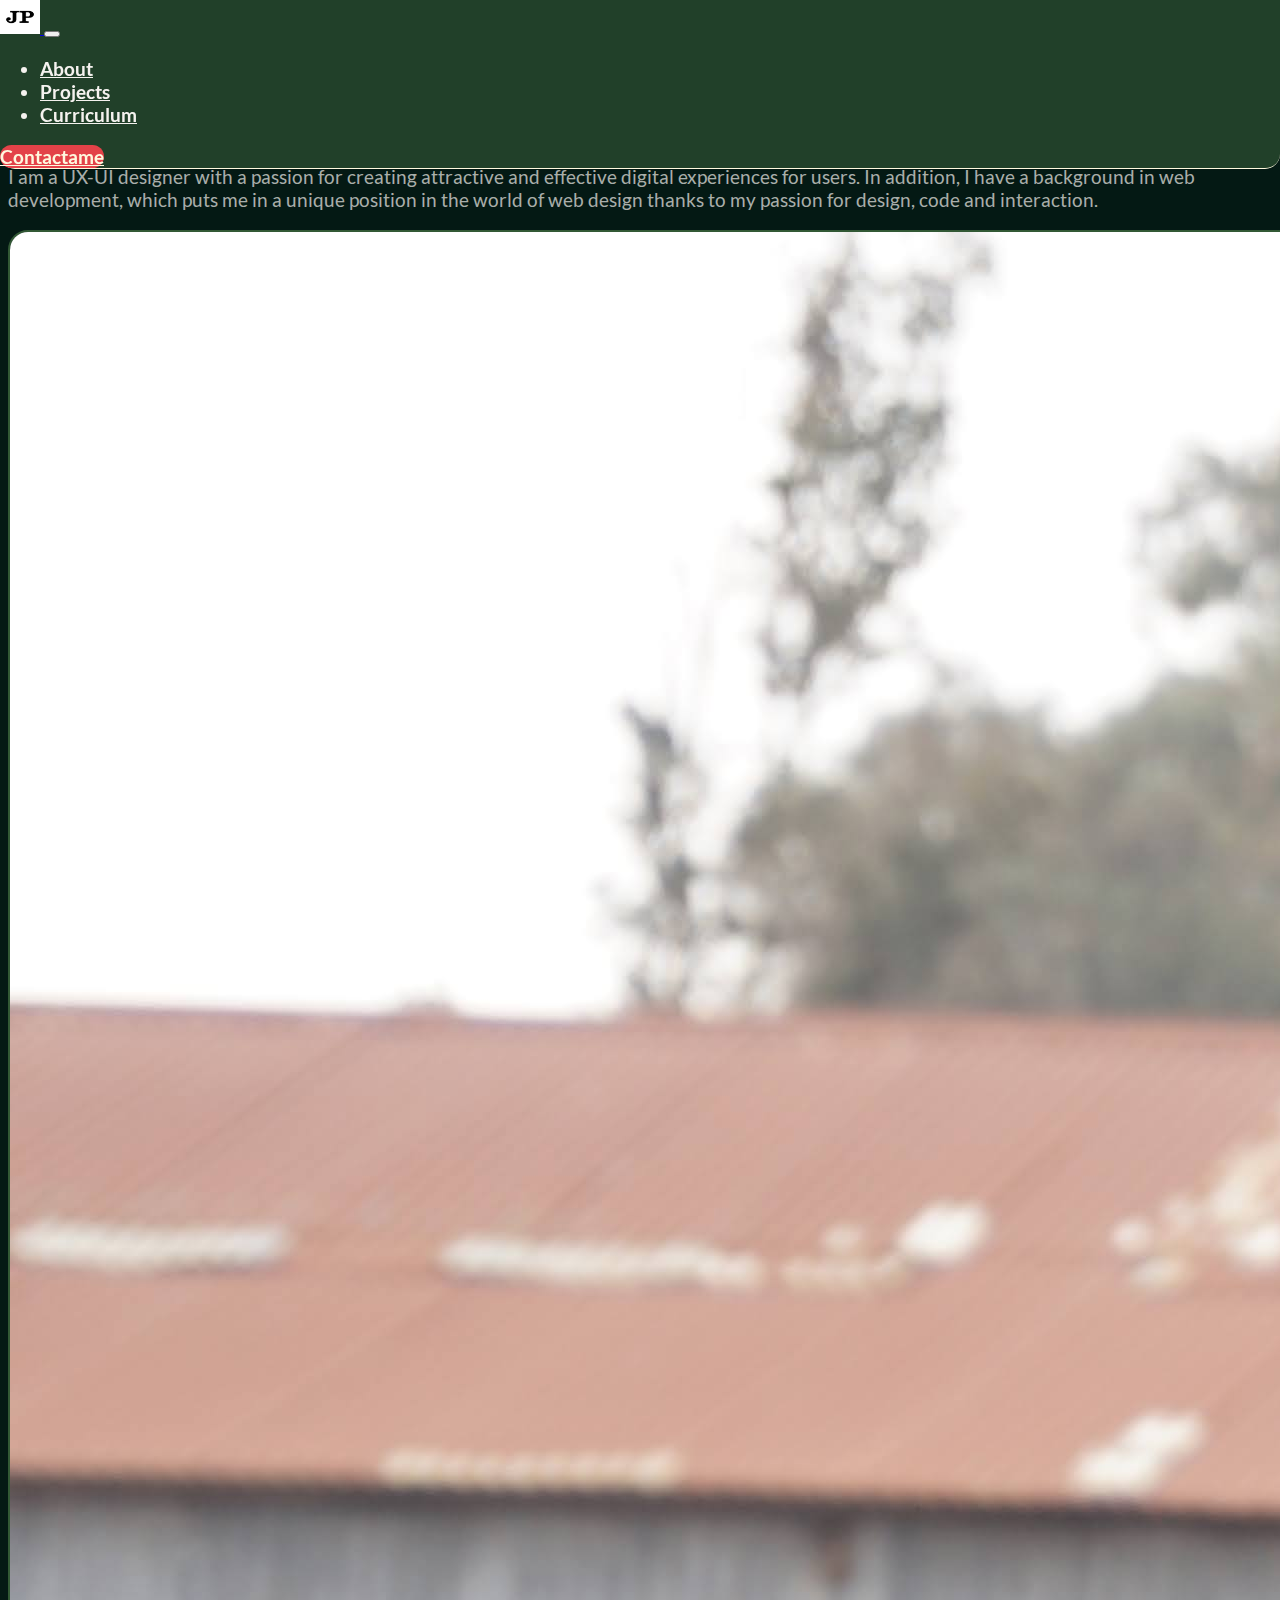
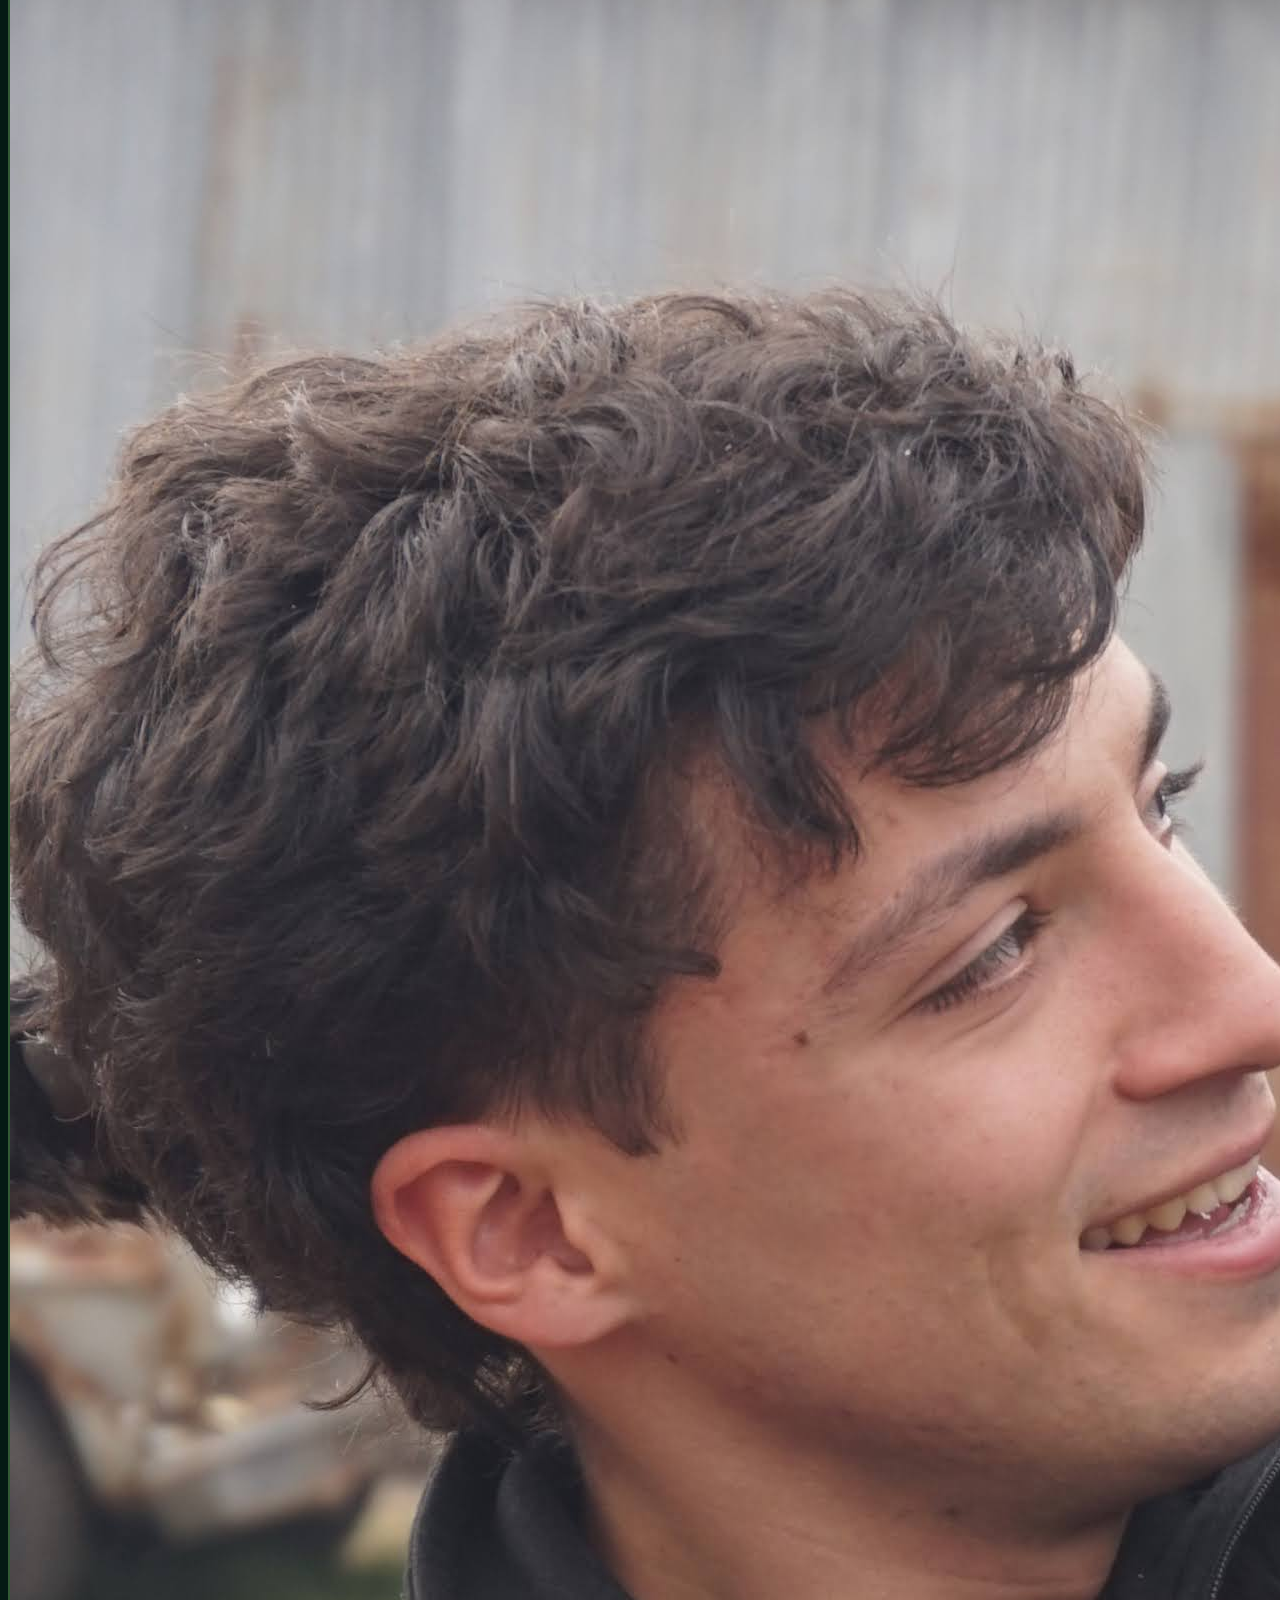
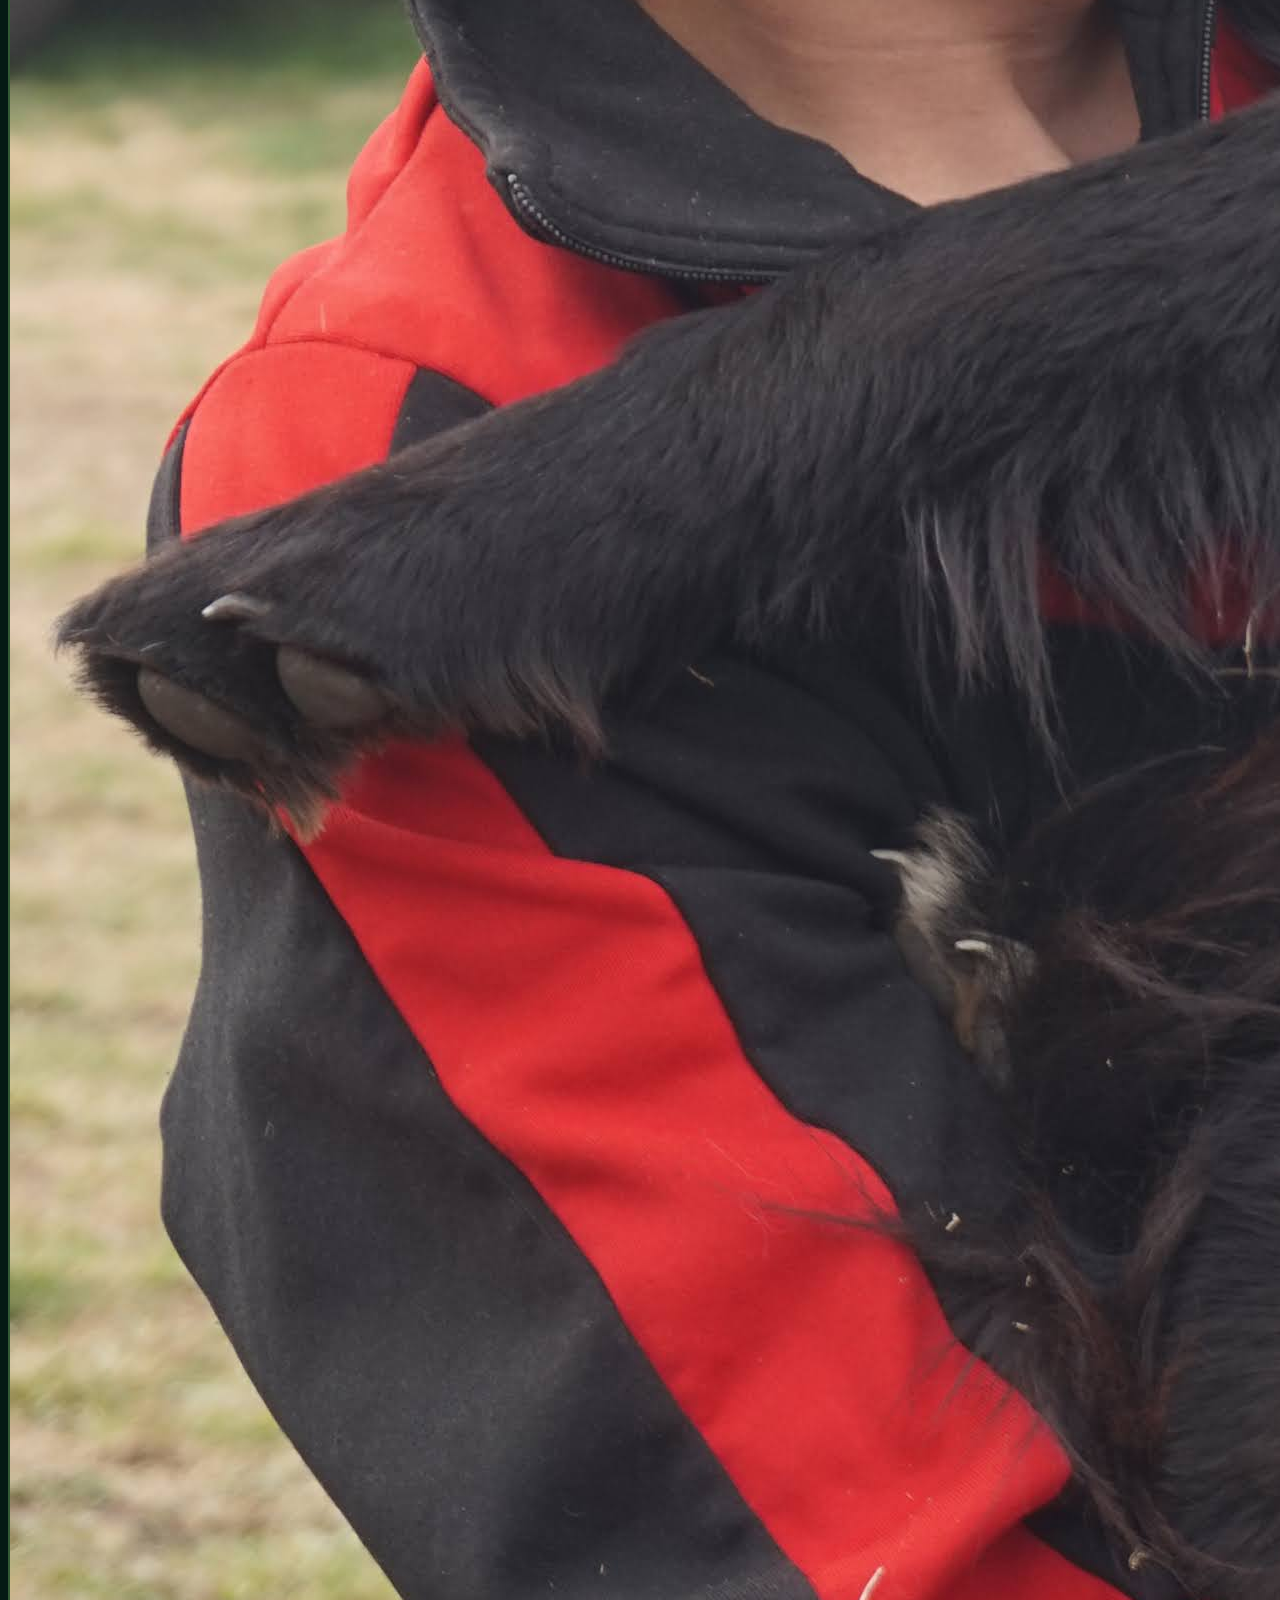
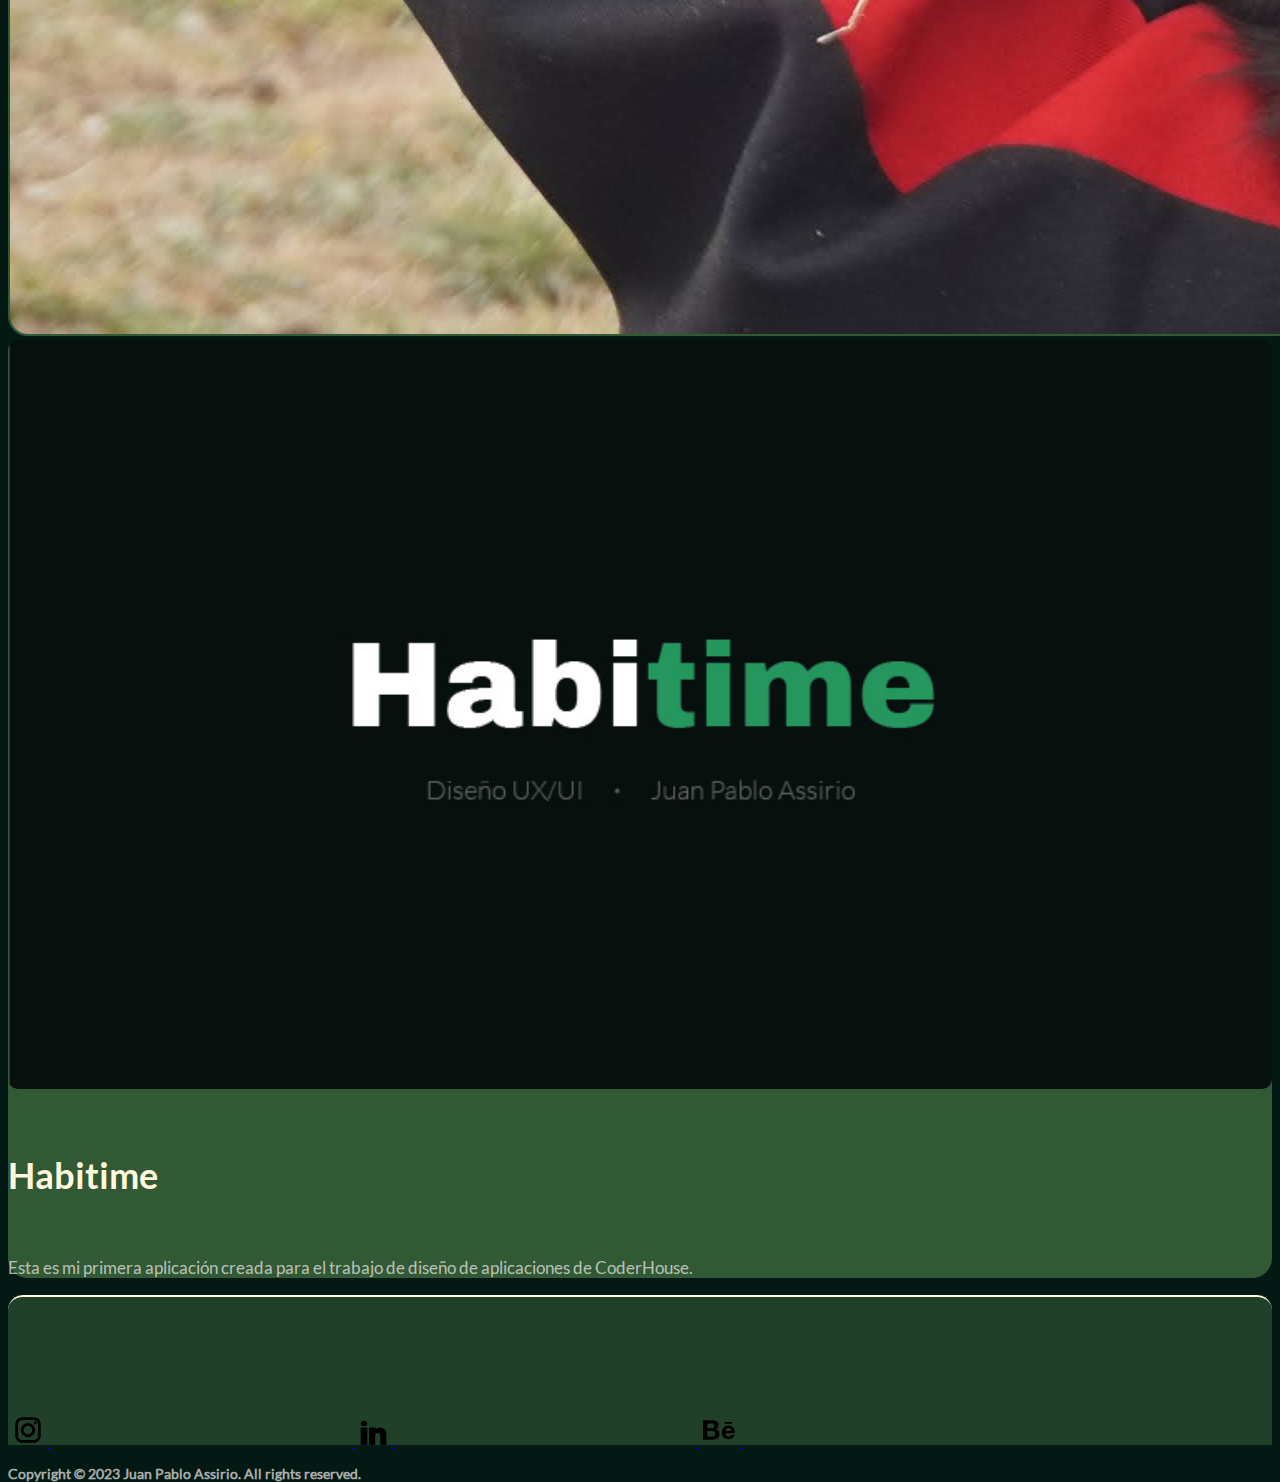
<file: index.html>
<!DOCTYPE html>
<html lang="es">

<head>
  <meta charset="UTF-8">
  <meta http-equiv="X-UA-Compatible" content="IE=edge">
  <meta name="viewport" content="width=device-width, initial-scale=1.0">
  <link href="https://cdn.jsdelivr.net/npm/bootstrap@5.3.0-alpha2/dist/css/bootstrap.min.css" rel="stylesheet"
    integrity="sha384-aFq/bzH65dt+w6FI2ooMVUpc+21e0SRygnTpmBvdBgSdnuTN7QbdgL+OapgHtvPp" crossorigin="anonymous">
  <link rel="shortcut icon" href="img/jp-logo.jpg" type="image/x-icon">
  <link rel="stylesheet" href="./style/estilos.css">
  <title>Portfolio</title>
</head>

<body>
  <!-- Nav -->
  <div class="container-fluid">
    <nav class="navbar navbar-expand-md navStyle">
      <div class="container-fluid">
        <a class="navbar-brand" href="#">
          <img src="./img/jp-logo.jpg" alt="Bootstrap" width="40" height="34">
        </a>
        <button class="navbar-toggler ms-lg-auto ms-auto" type="button" data-bs-toggle="collapse"
          data-bs-target="#navbarNav" aria-controls="navbarNav" aria-expanded="false" aria-label="Toggle navigation">
          <span class="navbar-toggler-icon"></span>
        </button>
        <div class="collapse navbar-collapse" id="navbarNav">
          <ul class="navbar-nav">
            <li class="nav-item">
              <a class="nav-link navStyle" aria-current="page" href="./pages/about.html">About</a>
            </li>
            <li class="nav-item">
              <a class="nav-link navStyle" href="./pages/projects.html">Projects</a>
            </li>
            <li class="nav-item">
              <a class="nav-link navStyle" href="./pages/curriculum.html">Curriculum</a>
            </li>
          </ul>
        </div>
        <form class="d-flex justify-content-end">
          <a class="btn btn-outline-success me-2 d-none d-lg-block buttonStyle" type="button"
            href="./pages/contactame.html">Contactame</a>
        </form>
      </div>
    </nav>
  </div>

  <!-- MAIN -->
  <main class="container mt-5 py-5">
    <div class="row justify-content-evenly mt-5 py-5">
      <div class="col-xl-6 col-md-6 col-sm-12 d-flex align-items-center justify-content-center mx-5">
        <div class="d-flex flex-column">
          <h1>Designer & Developer</h1>
          <p>I am a UX-UI designer with a passion for creating attractive and effective digital experiences for
            users.
            In addition, I have a background in web development, which puts me in a unique position in the world of
            web
            design thanks to my passion for design, code and interaction.</p>
        </div>
      </div>
      <div class="col-xl-4 col-md-4 col-sm-12 d-flex align-items-center justify-content-center mx-5">
        <img src="./img/fotoperfil2.jpg" alt="#" class="img-fluid imgStyle">
      </div>
    </div>
  </main>

  <!-- WORK -->
  <section class="container mt-4 py-4">
    <div class="row justify-content-evenly">
      <div class="card card-animation col-xl-8 col-sm-12">
        <img src="./img/habitime.jpg" class="card-img-top cardStyle img-fluid custom-image" alt="...">
        <div class="card-body">
          <h5 class="card-title custom-title">Habitime</h5>
          <p class="card-text custom-text">Esta es mi primera aplicación creada para el trabajo de diseño de
            aplicaciones de CoderHouse.
          </p>
        </div>
      </div>
    </div>
  </section>

  <!-- FOOTER -->
  <div class="container-fluid mt-5">
    <footer class="row text-center d-flex align-items-center footerStyle">
      <div class="col-lg-6 col-xs-12 d-flex align-items-center justify-content-center">
        <!-- instagram -->
        <a class="icon-link icon-link-hover" style="--bs-link-hover-color-rgb: 25, 135, 84;"
          href="https://www.instagram.com/juampiassirio/">
          <img src="./img/instagram.svg" alt="" width="40" height="34" class="logoStyle">
          <svg class="bi" aria-hidden="true">
            <use xlink:href="#arrow-right"></use>
          </svg>
        </a>
        <!-- linkedin -->
        <a class="icon-link icon-link-hover" style="--bs-link-hover-color-rgb: 25, 135, 84;"
          href="https://www.linkedin.com/in/juanpabloassirio/">
          <img src="./img/linkedin.svg" alt="" width="35" height="28">
          <svg class="bi" aria-hidden="true">
            <use xlink:href="#arrow-right"></use>
          </svg>
        </a>
        <!-- behance -->
        <a class="icon-link icon-link-hover" style="--bs-link-hover-color-rgb: 25, 135, 84;"
          href="https://www.behance.net/juampiassirio">
          <img src="./img/behance.svg" alt="" width="40" height="34">
          <svg class="bi" aria-hidden="true">
            <use xlink:href="#arrow-right"></use>
          </svg>
        </a>
      </div>
      <!-- contacto -->
      <div class="col-lg-6 col-xs-12">
        <h3>Copyright © 2023 Juan Pablo Assirio. All rights reserved.</h3>
      </div>
    </footer>
  </div>

  <script src="https://cdn.jsdelivr.net/npm/bootstrap@5.3.0-alpha2/dist/js/bootstrap.bundle.min.js"
    integrity="sha384-qKXV1j0HvMUeCBQ+QVp7JcfGl760yU08IQ+GpUo5hlbpg51QRiuqHAJz8+BrxE/N"
    crossorigin="anonymous"></script>
</body>

</html>
</file>
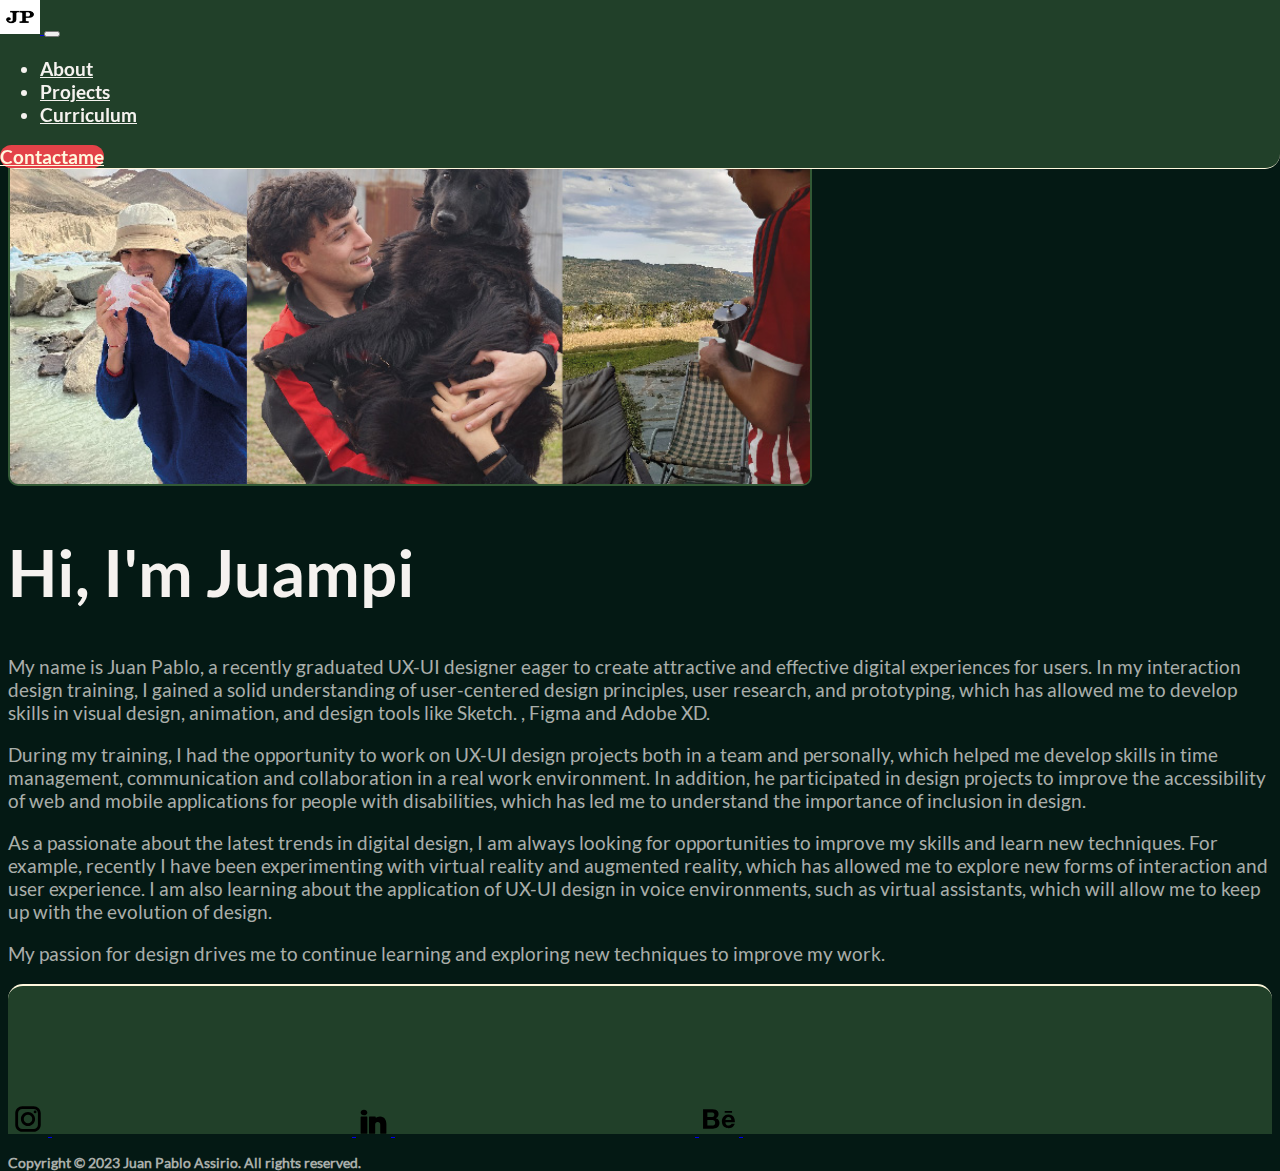
<file: pages/about.html>
<!DOCTYPE html>
<html lang="es">

<head>
    <meta charset="UTF-8">
    <meta http-equiv="X-UA-Compatible" content="IE=edge">
    <meta name="viewport" content="width=device-width, initial-scale=1.0">
    <link href="https://cdn.jsdelivr.net/npm/bootstrap@5.3.0-alpha2/dist/css/bootstrap.min.css" rel="stylesheet"
        integrity="sha384-aFq/bzH65dt+w6FI2ooMVUpc+21e0SRygnTpmBvdBgSdnuTN7QbdgL+OapgHtvPp" crossorigin="anonymous">
    <link rel="shortcut icon" href="../img/jp-logo.jpg" type="image/x-icon">
    <link rel="stylesheet" href="../style/estilos.css">
    <title>Portfolio</title>
</head>

<body>
    <!-- Nav -->
    <div class="container-fluid">
        <nav class="navbar navbar-expand-md navStyle">
            <div class="container-fluid">
                <a class="navbar-brand" href="../index.html">
                    <img src="../img/jp-logo.jpg" alt="Bootstrap" width="40" height="34">
                </a>
                <button class="navbar-toggler ms-lg-auto ms-auto" type="button" data-bs-toggle="collapse"
                    data-bs-target="#navbarNav" aria-controls="navbarNav" aria-expanded="false"
                    aria-label="Toggle navigation">
                    <span class="navbar-toggler-icon"></span>
                </button>
                <div class="collapse navbar-collapse" id="navbarNav">
                    <ul class="navbar-nav">
                        <li class="nav-item">
                            <a class="nav-link navStyle" aria-current="page" href="#">About</a>
                        </li>
                        <li class="nav-item">
                            <a class="nav-link navStyle" href="../pages/projects.html">Projects</a>
                        </li>
                        <li class="nav-item">
                            <a class="nav-link navStyle" href="../pages/curriculum.html">Curriculum</a>
                        </li>
                    </ul>
                </div>
                <form class="d-flex justify-content-end">
                    <a class="btn btn-outline-success me-2 d-none d-lg-block buttonStyle" type="button"
                        href="../pages/contactame.html">Contactame</a>
                </form>
            </div>
        </nav>
    </div>

    <!-- Main -->
    <main class="container mt-5 py-5">
        <div class="row justify-content-evenly">
            <div class="col-xl-6 d-flex align-items-center justify-content-center">
                <img src="../img/fotoAbout.jpg" alt="" class="img-fluid imgAboutSyle">
            </div>
        </div>
        <div class="row justify-content-evenly  mt-3 py-3">
            <div class="col-xl-6 d-flex align-items-center justify-content-center">
                <div class="text-center d-flex flex-column">
                    <h1>Hi, I'm Juampi</h1>
                    <p class="text-start">My name is Juan Pablo, a recently graduated UX-UI designer eager to
                        create
                        attractive and
                        effective digital experiences for users. In my interaction design training, I gained a solid
                        understanding of user-centered design principles, user research, and prototyping, which has
                        allowed me to develop skills in visual design, animation, and design tools like Sketch. , Figma
                        and Adobe XD. </p>

                    <p class="text-start"> During my training, I had the opportunity to work on UX-UI design
                        projects
                        both in a team and
                        personally, which helped me develop skills in time management, communication and collaboration
                        in a real work environment. In addition, he participated in design projects to improve the
                        accessibility of web and mobile applications for people with disabilities, which has led me to
                        understand the importance of inclusion in design.</p>

                    <p class="text-start"> As a passionate about the latest trends in digital design, I am
                        always
                        looking for opportunities
                        to improve my skills and learn new techniques. For example, recently I have been experimenting
                        with virtual reality and augmented reality, which has allowed me to explore new forms of
                        interaction and user experience. I am also learning about the application of UX-UI design in
                        voice environments, such as virtual assistants, which will allow me to keep up with the
                        evolution of design.</p>

                    <p class="text-start"> My passion for design drives me to continue learning and exploring
                        new
                        techniques to improve my
                        work.</p>
                </div>
            </div>
        </div>
    </main>

    <!-- Footer -->
    <div class="container-fluid mt-5">
        <footer class="row text-center d-flex align-items-center footerStyle">
            <div class="col-lg-6 col-xs-12 d-flex align-items-center justify-content-center">
                <!-- instagram -->
                <a class="icon-link icon-link-hover" style="--bs-link-hover-color-rgb: 25, 135, 84;"
                    href="https://www.instagram.com/juampiassirio/">
                    <img src="../img/instagram.svg" alt="" width="40" height="34" class="logoStyle">
                    <svg class="bi" aria-hidden="true">
                        <use xlink:href="#arrow-right"></use>
                    </svg>
                </a>
                <!-- linkedin -->
                <a class="icon-link icon-link-hover" style="--bs-link-hover-color-rgb: 25, 135, 84;"
                    href="https://www.linkedin.com/in/juanpabloassirio/">
                    <img src="../img/linkedin.svg" alt="" width="35" height="28">
                    <svg class="bi" aria-hidden="true">
                        <use xlink:href="#arrow-right"></use>
                    </svg>
                </a>
                <!-- behance -->
                <a class="icon-link icon-link-hover" style="--bs-link-hover-color-rgb: 25, 135, 84;"
                    href="https://www.behance.net/juampiassirio">
                    <img src="../img/behance.svg" alt="" width="40" height="34">
                    <svg class="bi" aria-hidden="true">
                        <use xlink:href="#arrow-right"></use>
                    </svg>
                </a>
            </div>
            <!-- contacto -->
            <div class="col-lg-6 col-xs-12">
                <h3>Copyright © 2023 Juan Pablo Assirio. All rights reserved.</h3>
            </div>
        </footer>
    </div>

    <script src="https://cdn.jsdelivr.net/npm/bootstrap@5.3.0-alpha2/dist/js/bootstrap.bundle.min.js"
        integrity="sha384-qKXV1j0HvMUeCBQ+QVp7JcfGl760yU08IQ+GpUo5hlbpg51QRiuqHAJz8+BrxE/N"
        crossorigin="anonymous"></script>
</body>

</html>
</file>
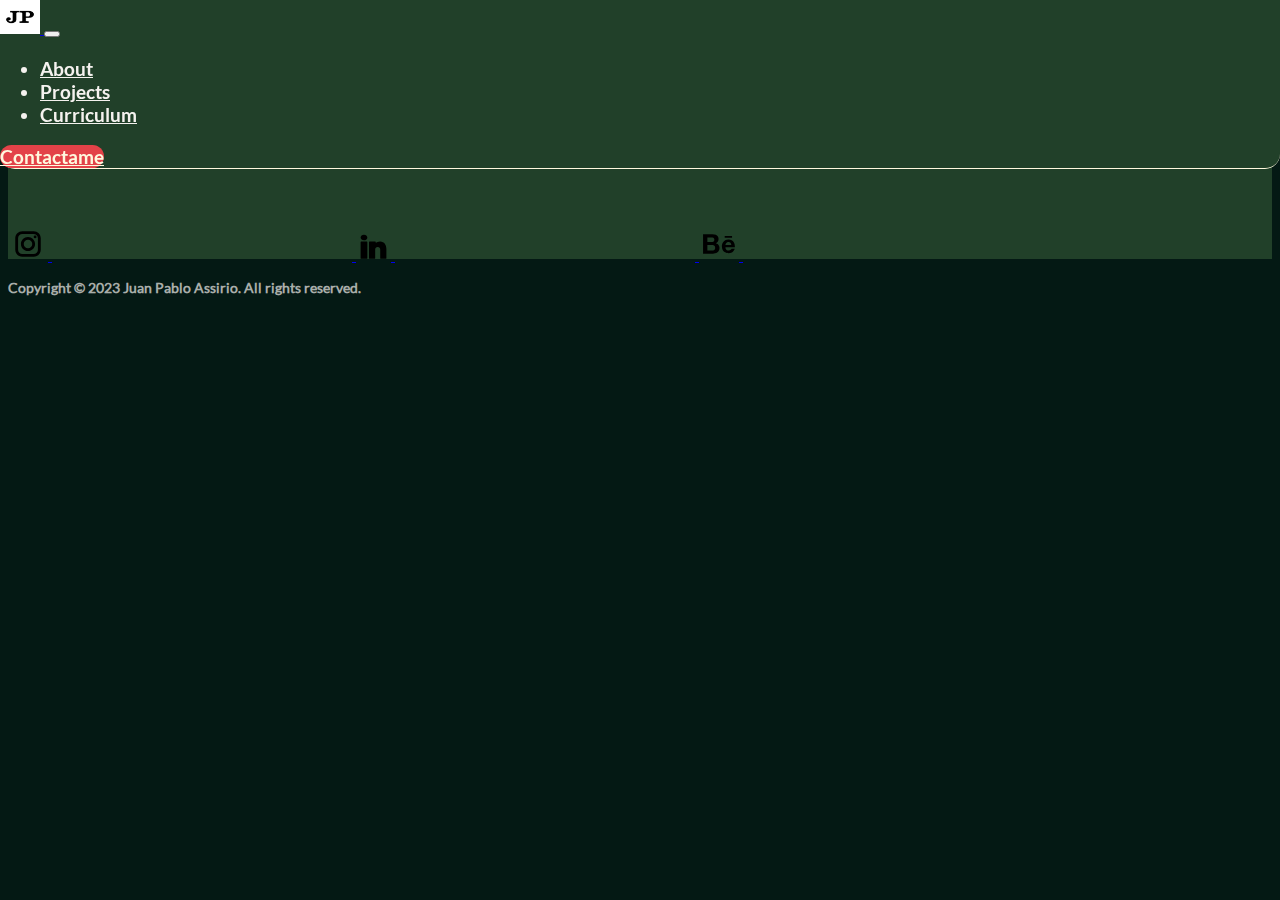
<file: pages/contactame.html>
<!DOCTYPE html>
<html lang="es">

<head>
    <meta charset="UTF-8">
    <meta http-equiv="X-UA-Compatible" content="IE=edge">
    <meta name="viewport" content="width=device-width, initial-scale=1.0">
    <link href="https://cdn.jsdelivr.net/npm/bootstrap@5.3.0-alpha2/dist/css/bootstrap.min.css" rel="stylesheet"
        integrity="sha384-aFq/bzH65dt+w6FI2ooMVUpc+21e0SRygnTpmBvdBgSdnuTN7QbdgL+OapgHtvPp" crossorigin="anonymous">
    <link rel="shortcut icon" href="../img/jp-logo.jpg" type="image/x-icon">
    <link rel="stylesheet" href="../style/estilos.css">
    <title>Portfolio</title>
</head>

<body>
    <!-- NAV -->
    <div class="container-fluid">
        <nav class="navbar navbar-expand-md navStyle">
            <div class="container-fluid">
                <a class="navbar-brand" href="../index.html">
                    <img src="../img/jp-logo.jpg" alt="Bootstrap" width="40" height="34">
                </a>
                <button class="navbar-toggler ms-lg-auto ms-auto" type="button" data-bs-toggle="collapse"
                    data-bs-target="#navbarNav" aria-controls="navbarNav" aria-expanded="false"
                    aria-label="Toggle navigation">
                    <span class="navbar-toggler-icon"></span>
                </button>
                <div class="collapse navbar-collapse" id="navbarNav">
                    <ul class="navbar-nav">
                        <li class="nav-item">
                            <a class="nav-link navStyle" aria-current="page" href="../pages/about.html">About</a>
                        </li>
                        <li class="nav-item">
                            <a class="nav-link navStyle" href="../pages/projects.html">Projects</a>
                        </li>
                        <li class="nav-item">
                            <a class="nav-link navStyle" href="../pages/curriculum.html">Curriculum</a>
                        </li>
                    </ul>
                </div>
                <form class="d-flex justify-content-end">
                    <a class="btn btn-outline-success me-2 d-none d-lg-block buttonStyle" type="button"
                        href="#">Contactame</a>
                </form>
            </div>
        </nav>
    </div>

    <!-- MAIN  -->
    <main class="container mt-5 py-5">
        <div class="row justify-content-evenly  mt-3 py-3">
            <div class="col-xl-6 d-flex align-items-center justify-content-center">
                <div class="text-center d-flex flex-column">
                    <h2>Hi, this is the Contactame Page</h2>
                    <p class="text-center">For the moment, this page is not enable</p>

                </div>
            </div>
        </div>
    </main>

    <!-- FOOTER -->
    <div class="container-fluid mt-5">
        <footer class="row text-center d-flex align-items-center footerStyle">
            <div class="col-lg-6 col-xs-12 d-flex align-items-center justify-content-center">
                <!-- instagram -->
                <a class="icon-link icon-link-hover" style="--bs-link-hover-color-rgb: 25, 135, 84;"
                    href="https://www.instagram.com/juampiassirio/">
                    <img src="../img/instagram.svg" alt="" width="40" height="34" class="logoStyle">
                    <svg class="bi" aria-hidden="true">
                        <use xlink:href="#arrow-right"></use>
                    </svg>
                </a>
                <!-- linkedin -->
                <a class="icon-link icon-link-hover" style="--bs-link-hover-color-rgb: 25, 135, 84;"
                    href="https://www.linkedin.com/in/juanpabloassirio/">
                    <img src="../img/linkedin.svg" alt="" width="35" height="28">
                    <svg class="bi" aria-hidden="true">
                        <use xlink:href="#arrow-right"></use>
                    </svg>
                </a>
                <!-- behance -->
                <a class="icon-link icon-link-hover" style="--bs-link-hover-color-rgb: 25, 135, 84;"
                    href="https://www.behance.net/juampiassirio">
                    <img src="../img/behance.svg" alt="" width="40" height="34">
                    <svg class="bi" aria-hidden="true">
                        <use xlink:href="#arrow-right"></use>
                    </svg>
                </a>
            </div>
            <!-- contacto -->
            <div class="col-lg-6 col-xs-12">
                <h3>Copyright © 2023 Juan Pablo Assirio. All rights reserved.</h3>
            </div>
        </footer>
    </div>

    <script src="https://cdn.jsdelivr.net/npm/bootstrap@5.3.0-alpha2/dist/js/bootstrap.bundle.min.js"
        integrity="sha384-qKXV1j0HvMUeCBQ+QVp7JcfGl760yU08IQ+GpUo5hlbpg51QRiuqHAJz8+BrxE/N"
        crossorigin="anonymous"></script>
</body>

</html>
</file>
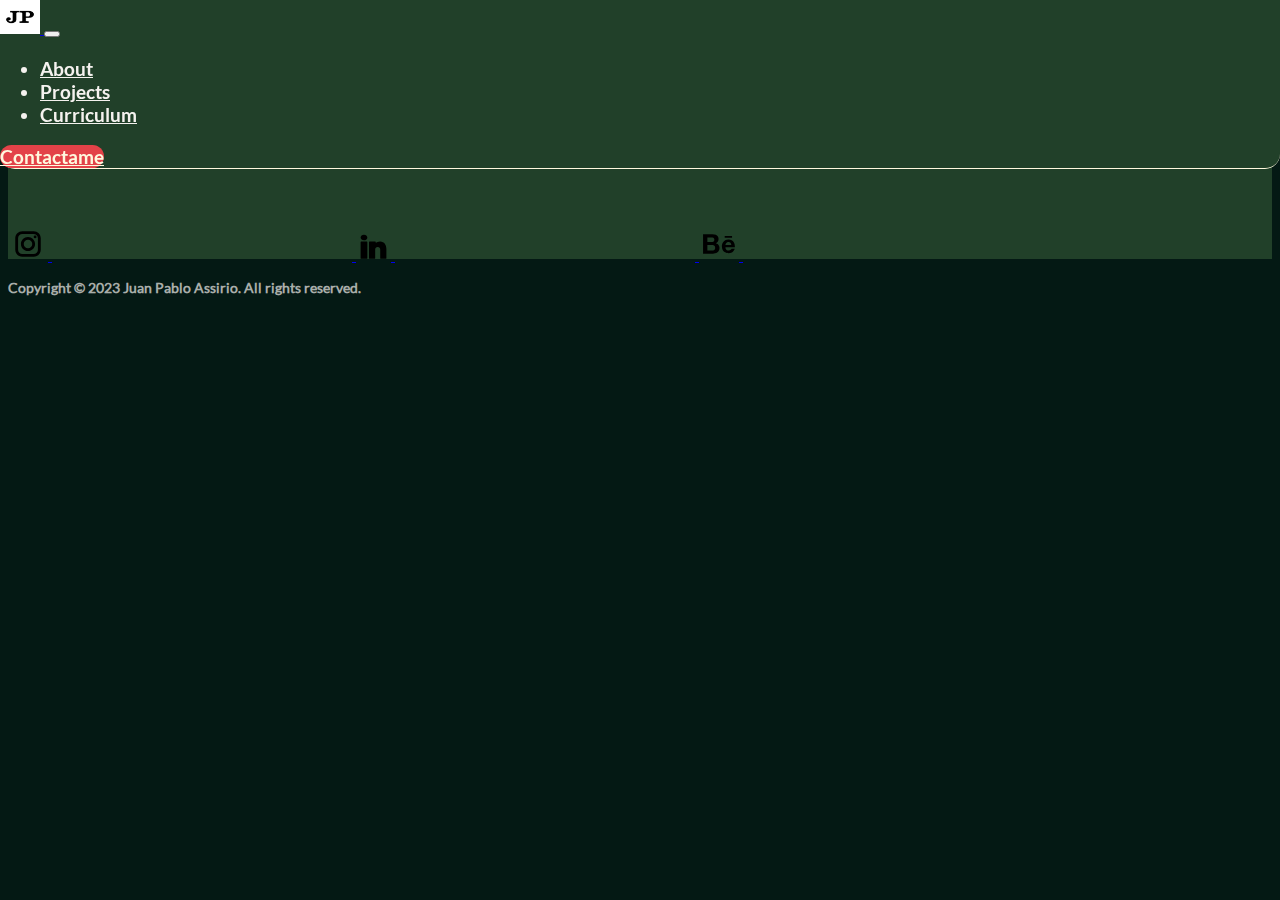
<file: pages/curriculum.html>
<!DOCTYPE html>
<html lang="es">

<head>
    <meta charset="UTF-8">
    <meta http-equiv="X-UA-Compatible" content="IE=edge">
    <meta name="viewport" content="width=device-width, initial-scale=1.0">
    <link href="https://cdn.jsdelivr.net/npm/bootstrap@5.3.0-alpha2/dist/css/bootstrap.min.css" rel="stylesheet"
        integrity="sha384-aFq/bzH65dt+w6FI2ooMVUpc+21e0SRygnTpmBvdBgSdnuTN7QbdgL+OapgHtvPp" crossorigin="anonymous">
    <link rel="shortcut icon" href="../img/jp-logo.jpg" type="image/x-icon">
    <link rel="stylesheet" href="../style/estilos.css">
    <title>Portfolio</title>
</head>

<body>
    <!-- NAV -->
    <div class="container-fluid">
        <nav class="navbar navbar-expand-md navStyle">
            <div class="container-fluid">
                <a class="navbar-brand" href="../index.html">
                    <img src="../img/jp-logo.jpg" alt="Bootstrap" width="40" height="34">
                </a>
                <button class="navbar-toggler ms-lg-auto ms-auto" type="button" data-bs-toggle="collapse"
                    data-bs-target="#navbarNav" aria-controls="navbarNav" aria-expanded="false"
                    aria-label="Toggle navigation">
                    <span class="navbar-toggler-icon"></span>
                </button>
                <div class="collapse navbar-collapse" id="navbarNav">
                    <ul class="navbar-nav">
                        <li class="nav-item">
                            <a class="nav-link navStyle" aria-current="page" href="../pages/about.html">About</a>
                        </li>
                        <li class="nav-item">
                            <a class="nav-link navStyle" href="../pages/projects.html">Projects</a>
                        </li>
                        <li class="nav-item">
                            <a class="nav-link navStyle" href="#">Curriculum</a>
                        </li>
                    </ul>
                </div>
                <form class="d-flex justify-content-end">
                    <a class="btn btn-outline-success me-2 d-none d-lg-block buttonStyle" type="button"
                        href="../pages/contactame.html">Contactame</a>
                </form>
            </div>
        </nav>
    </div>

    <!-- MAIN  -->
    <main class="container mt-5 py-5">
        <div class="row justify-content-evenly  mt-3 py-3">
            <div class="col-xl-6 d-flex align-items-center justify-content-center">
                <div class="text-center d-flex flex-column">
                    <h2>Hi, this is the Curriculum Page</h2>
                    <p class="text-center">For the moment, this page is not enable</p>

                </div>
            </div>
        </div>
    </main>

    <!-- FOOTER -->
    <div class="container-fluid mt-5">
        <footer class="row text-center d-flex align-items-center footerStyle">
            <div class="col-lg-6 col-xs-12 d-flex align-items-center justify-content-center">
                <!-- instagram -->
                <a class="icon-link icon-link-hover" style="--bs-link-hover-color-rgb: 25, 135, 84;"
                    href="https://www.instagram.com/juampiassirio/">
                    <img src="../img/instagram.svg" alt="" width="40" height="34" class="logoStyle">
                    <svg class="bi" aria-hidden="true">
                        <use xlink:href="#arrow-right"></use>
                    </svg>
                </a>
                <!-- linkedin -->
                <a class="icon-link icon-link-hover" style="--bs-link-hover-color-rgb: 25, 135, 84;"
                    href="https://www.linkedin.com/in/juanpabloassirio/">
                    <img src="../img/linkedin.svg" alt="" width="35" height="28">
                    <svg class="bi" aria-hidden="true">
                        <use xlink:href="#arrow-right"></use>
                    </svg>
                </a>
                <!-- behance -->
                <a class="icon-link icon-link-hover" style="--bs-link-hover-color-rgb: 25, 135, 84;"
                    href="https://www.behance.net/juampiassirio">
                    <img src="../img/behance.svg" alt="" width="40" height="34">
                    <svg class="bi" aria-hidden="true">
                        <use xlink:href="#arrow-right"></use>
                    </svg>
                </a>
            </div>
            <!-- contacto -->
            <div class="col-lg-6 col-xs-12">
                <h3>Copyright © 2023 Juan Pablo Assirio. All rights reserved.</h3>
            </div>
        </footer>
    </div>

    <script src="https://cdn.jsdelivr.net/npm/bootstrap@5.3.0-alpha2/dist/js/bootstrap.bundle.min.js"
        integrity="sha384-qKXV1j0HvMUeCBQ+QVp7JcfGl760yU08IQ+GpUo5hlbpg51QRiuqHAJz8+BrxE/N"
        crossorigin="anonymous"></script>
</body>

</html>
</file>
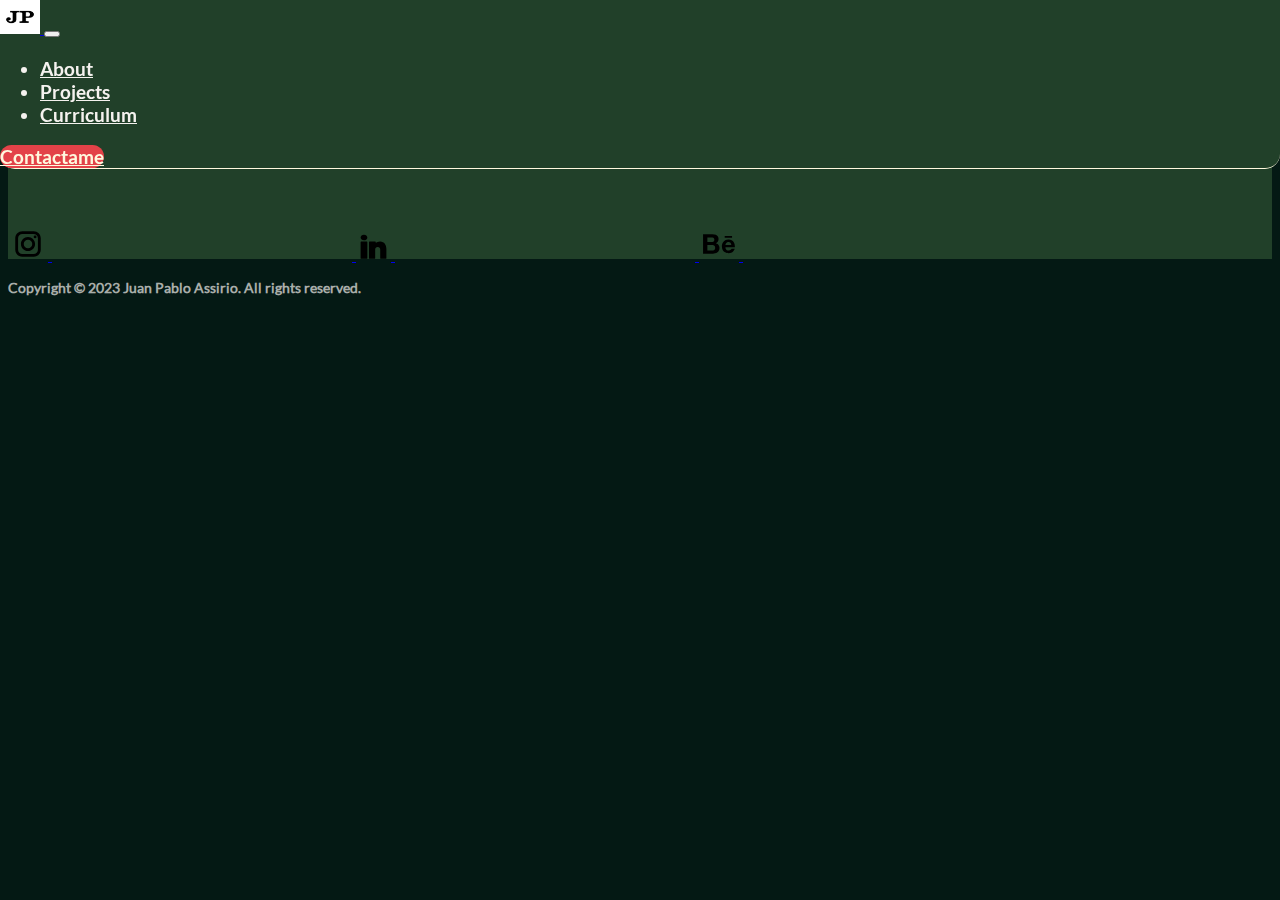
<file: pages/projects.html>
<!DOCTYPE html>
<html lang="en">

<head>
    <meta charset="UTF-8">
    <meta http-equiv="X-UA-Compatible" content="IE=edge">
    <meta name="viewport" content="width=device-width, initial-scale=1.0">
    <link href="https://cdn.jsdelivr.net/npm/bootstrap@5.3.0-alpha2/dist/css/bootstrap.min.css" rel="stylesheet"
        integrity="sha384-aFq/bzH65dt+w6FI2ooMVUpc+21e0SRygnTpmBvdBgSdnuTN7QbdgL+OapgHtvPp" crossorigin="anonymous">
    <link rel="shortcut icon" href="../img/jp-logo.jpg" type="image/x-icon">
    <link rel="stylesheet" href="../style/estilos.css">
    <title>Portfolio</title>
</head>

<body>
    <!-- NAV -->
    <div class="container-fluid">
        <nav class="navbar navbar-expand-md navStyle">
            <div class="container-fluid">
                <a class="navbar-brand" href="../index.html">
                    <img src="../img/jp-logo.jpg" alt="Bootstrap" width="40" height="34">
                </a>
                <button class="navbar-toggler ms-lg-auto ms-auto" type="button" data-bs-toggle="collapse"
                    data-bs-target="#navbarNav" aria-controls="navbarNav" aria-expanded="false"
                    aria-label="Toggle navigation">
                    <span class="navbar-toggler-icon"></span>
                </button>
                <div class="collapse navbar-collapse" id="navbarNav">
                    <ul class="navbar-nav">
                        <li class="nav-item">
                            <a class="nav-link navStyle" aria-current="page" href="../pages/about.html">About</a>
                        </li>
                        <li class="nav-item">
                            <a class="nav-link navStyle" href="#">Projects</a>
                        </li>
                        <li class="nav-item">
                            <a class="nav-link navStyle" href="../pages/curriculum.html">Curriculum</a>
                        </li>
                    </ul>
                </div>
                <form class="d-flex justify-content-end">
                    <a class="btn btn-outline-success me-2 d-none d-lg-block buttonStyle" type="button"
                        href="../pages/contactame.html">Contactame</a>
                </form>
            </div>
        </nav>
    </div>

    <!-- MAIN  -->
    <main class="container mt-5 py-5">
        <div class="row justify-content-evenly  mt-3 py-3">
            <div class="col-xl-6 d-flex align-items-center justify-content-center">
                <div class="text-center d-flex flex-column">
                    <h2>Hi, this is the Project's Page</h2>
                    <p class="text-center">For the moment, this page is not enable</p>

                </div>
            </div>
        </div>
    </main>

    <!-- FOOTER -->
    <div class="container-fluid mt-5">
        <footer class="row text-center d-flex align-items-center footerStyle">
            <div class="col-lg-6 col-xs-12 d-flex align-items-center justify-content-center">
                <!-- instagram -->
                <a class="icon-link icon-link-hover" style="--bs-link-hover-color-rgb: 25, 135, 84;"
                    href="https://www.instagram.com/juampiassirio/">
                    <img src="../img/instagram.svg" alt="" width="40" height="34" class="logoStyle">
                    <svg class="bi" aria-hidden="true">
                        <use xlink:href="#arrow-right"></use>
                    </svg>
                </a>
                <!-- linkedin -->
                <a class="icon-link icon-link-hover" style="--bs-link-hover-color-rgb: 25, 135, 84;"
                    href="https://www.linkedin.com/in/juanpabloassirio/">
                    <img src="../img/linkedin.svg" alt="" width="35" height="28">
                    <svg class="bi" aria-hidden="true">
                        <use xlink:href="#arrow-right"></use>
                    </svg>
                </a>
                <!-- behance -->
                <a class="icon-link icon-link-hover" style="--bs-link-hover-color-rgb: 25, 135, 84;"
                    href="https://www.behance.net/juampiassirio">
                    <img src="../img/behance.svg" alt="" width="40" height="34">
                    <svg class="bi" aria-hidden="true">
                        <use xlink:href="#arrow-right"></use>
                    </svg>
                </a>
            </div>
            <!-- contacto -->
            <div class="col-lg-6 col-xs-12">
                <h3>Copyright © 2023 Juan Pablo Assirio. All rights reserved.</h3>
            </div>
        </footer>
    </div>

    <script src="https://cdn.jsdelivr.net/npm/bootstrap@5.3.0-alpha2/dist/js/bootstrap.bundle.min.js"
        integrity="sha384-qKXV1j0HvMUeCBQ+QVp7JcfGl760yU08IQ+GpUo5hlbpg51QRiuqHAJz8+BrxE/N"
        crossorigin="anonymous"></script>
</body>

</html>
</file>
<file: style/estilos.css>
@font-face {
    font-family: "lato_regular";
    src: url(../fonts/lato_regular.ttf);
}

@font-face {
    font-family: "lato_bold";
    src: url(../fonts/lato_bold.ttf);
}



.card-animation {
    position: relative;
    transition: all 0.2s ease-in-out;
    background-color: #325935;
}

.card-animation:hover {
    box-shadow: 0 8px 16px rgba(0, 0, 0, 0.2);
    transform: translateY(-5px);
}

.card {
    border-radius: 20px;
}

.cardStyle {
    width: 500px;
    height: 450px;
}

body {
    background-color: rgb(4 25 20);
    color: white;
}

.navbar {
    background-color: #214029;
    width: 100%;
    /* height: 200px auto; */
    position: fixed;
    top: 0;
    left: 0;
    z-index: 999;
    border-radius: 0 0 15px 15px;
    border-bottom: 0.5px solid #FFF8DE;
}

.navStyle {
    font-family: 'lato_bold';
    color: #f5f2ef;
    font-size: 19px;
}

.buttonStyle {
    background-color: #e34248;
    color: #FFF8DE;
    border: none;
    border-radius: 20px;
}

.imgStyle {
    border-radius: 20px;
    border: 2px solid #325935;
}

h1 {
    font-family: 'lato_bold';
    color: #f5f2ef;
    font-size: 65px;
}

p {
    font-family: 'lato_regular';
    color: rgba(245, 242, 239, 0.7);
    font-size: 19px;
}

.footerStyle {
    height: 150px;
    margin: 0;
    padding: 0;
    background-color: #214029;
    font-size: 16px;
    font-weight: bold;
    box-sizing: border-box;
    border-radius: 15px 15px 0 0;
    border-top: 2px solid #FFF8DE;
}

h3 {
    font-family: 'lato_regular';
    color: rgba(245, 242, 239, 0.7);
    font-size: 14px;
}

.custom-title {
    font-family: 'lato_bold';
    color: #FFF8DE;
    font-size: 36px;
}

.custom-text {
    font-family: 'lato_regular';
    color: rgba(245, 242, 239, 0.7);
    font-size: 17px;
}

.custom-image {
    width: 100%;
    height: auto;
    border-radius: 10px;
}

.imgAboutSyle {
    width: 800px;
    height: auto;
    border-radius: 10px;
    border: 2px solid #325935;
}
</file>
